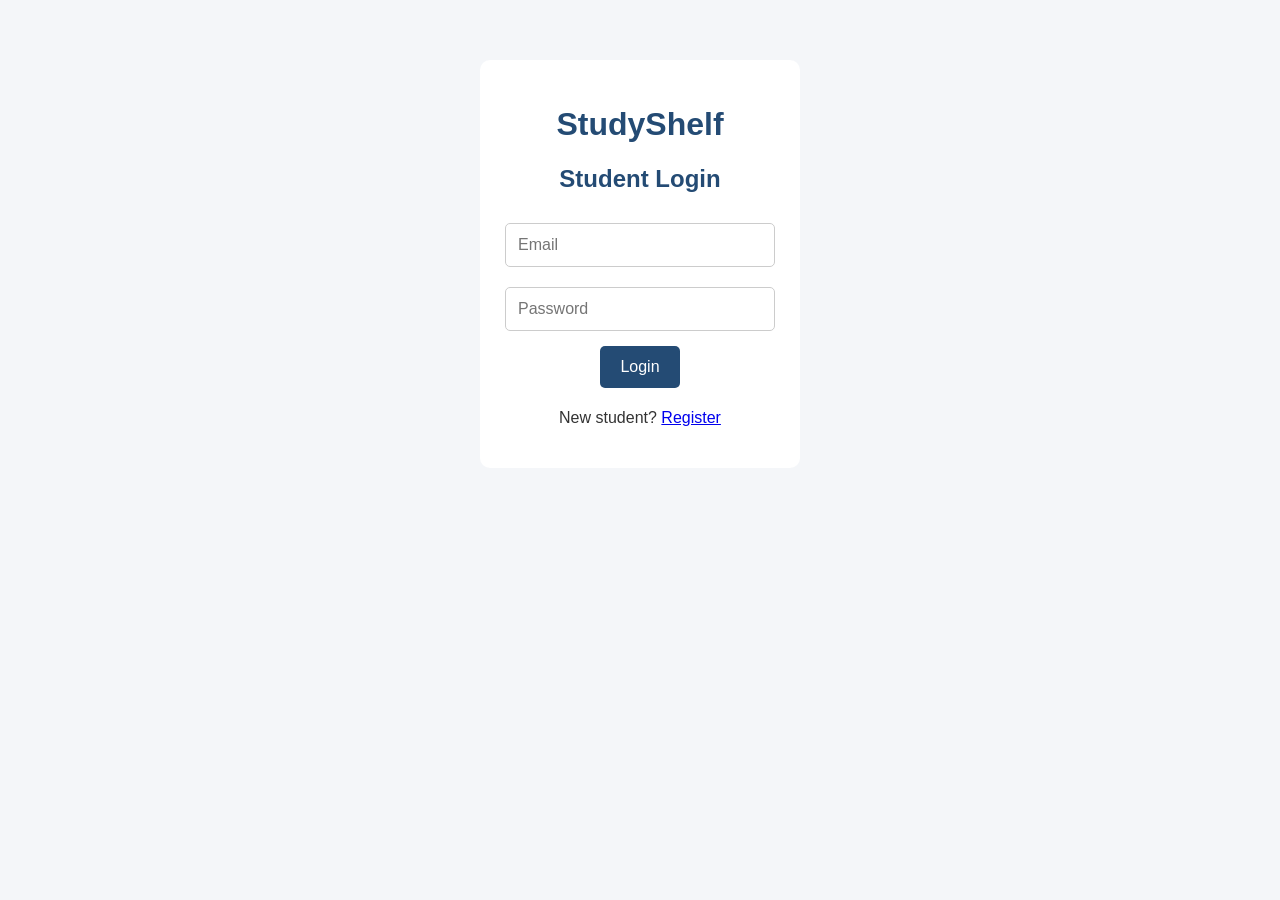
<file: index.html>
<!DOCTYPE html>
<html>
<head>
    <meta name="viewport" content="width=device-width, initial-scale=1.0">
    <title>StudyShelf</title>
    <link rel="stylesheet" href="styles.css">
</head>
<body>

<header>
    <h1>StudyShelf</h1>
    <button onclick="logout()">Logout</button>
</header>

<div class="main">
    <h2 id="welcome">Welcome to StudyShelf!</h2>
    <p>Your study materials in one place.</p>

    <h2>Subjects</h2>

    <input type="text" id="search" placeholder="Search subjects..." oninput="searchSubjects()">

    <div class="subject" onclick="openSubject('c')">
        <h3>C Programming</h3>
        <p>Programming fundamentals and concepts</p>
    </div>

    <div class="subject" onclick="openSubject('math')">
        <h3>Mathematics</h3>
        <p>Algebra, differentiation and integration</p>
    </div>

    <div class="subject" onclick="openSubject('physics')">
        <h3>Physics</h3>
        <p>Mechanics, waves and electricity</p>
    </div>

    <div class="subject" onclick="openSubject('english')">
        <h3>English</h3>
        <p>Grammar and communication skills</p>
    </div>

    <div id="chapters"></div>

    <hr>

    <h2>Share Your Notes</h2>
    <form id="notesForm">
        <input type="text" id="noteTitle" placeholder="Note title" required>
        <textarea id="noteContent" placeholder="Write your notes here..." required></textarea>
        <button type="submit">Share Notes</button>
    </form>

    <h2>Shared Notes</h2>
    <div id="sharedNotes"></div>
</div>

<script src="app.js"></script>
</body>
</html>
</file>
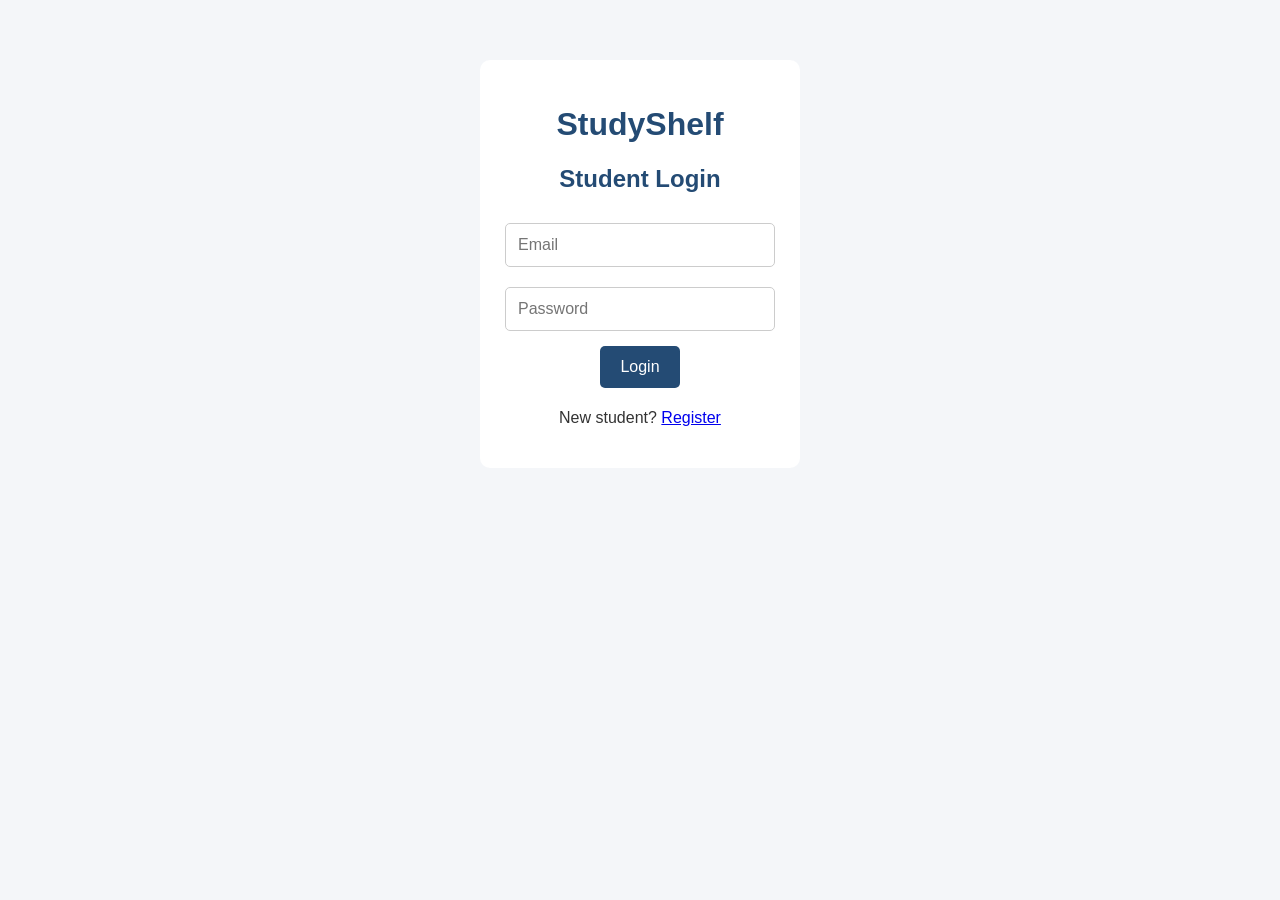
<file: login.html>
<!DOCTYPE html>
<html>
<head> 
    <meta name="viewport" content="width=device-width, initial-scale=1.0">
    <title>StudyShelf Login</title>
    <link rel="stylesheet" href="styles.css">
</head>
<body>
<div class="container">
    <h1>StudyShelf</h1>
    <h2>Student Login</h2>

    <form id="loginForm">
        <input type="email" id="email" placeholder="Email" required>
        <input type="password" id="password" placeholder="Password" required>
        <button type="submit">Login</button>
    </form>

    <p>New student? <a href="register.html">Register</a></p>
</div>
<script src="app.js"></script>
</body>
</html>
</file>
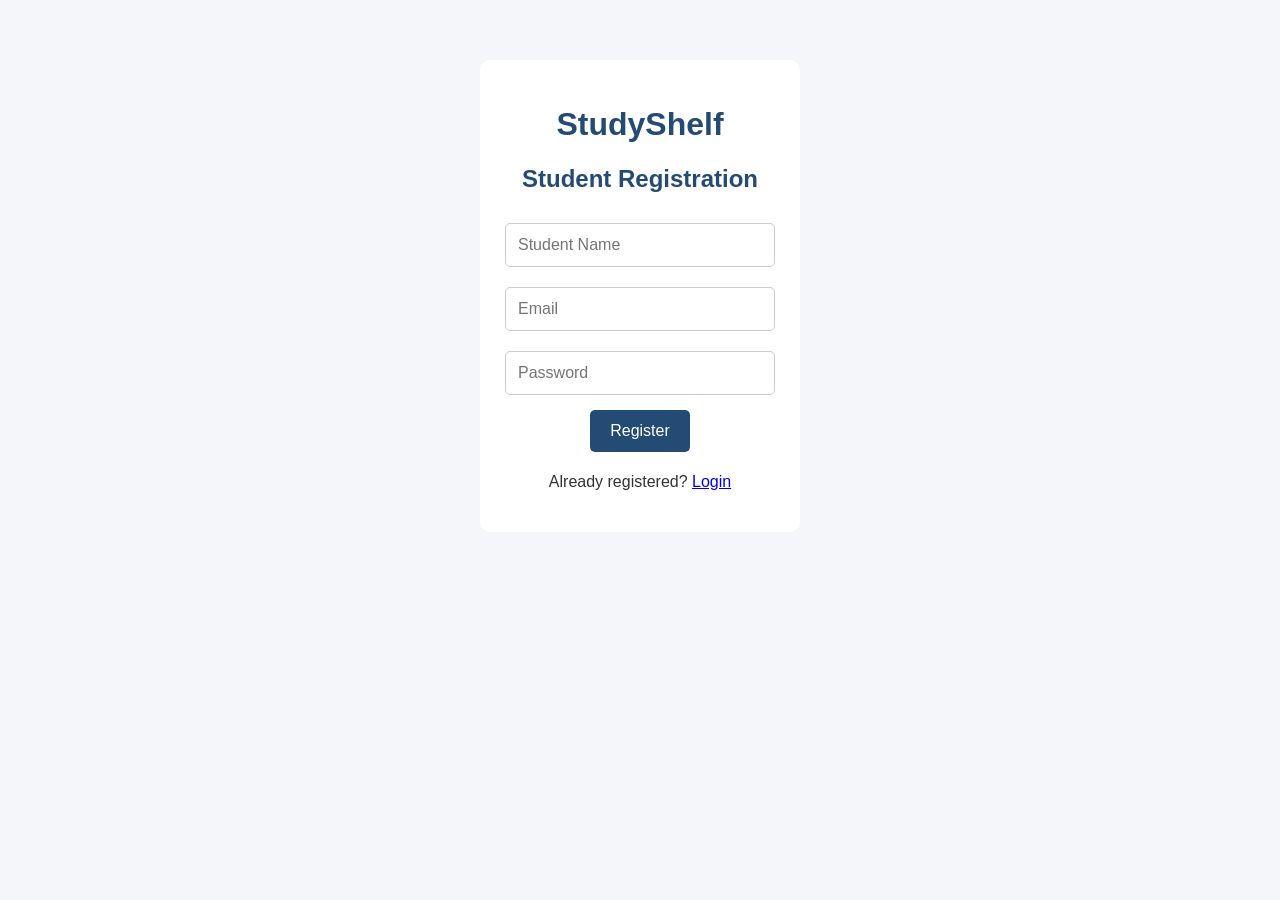
<file: register.html>
<!DOCTYPE html>
<html>
<head>
     <meta name="viewport" content="width=device-width, initial-scale=1.0">
    <title>StudyShelf Register</title>
    <link rel="stylesheet" href="styles.css">
</head>
<body>
<div class="container">
    <h1>StudyShelf</h1>
    <h2>Student Registration</h2>

    <form id="registerForm">
        <input type="text" id="name" placeholder="Student Name" required>
        <input type="email" id="email" placeholder="Email" required>
        <input type="password" id="password" placeholder="Password" required>
        <button type="submit">Register</button>
    </form>

    <p>Already registered? <a href="login.html">Login</a></p>
</div>
<script src="app.js"></script>
</body>
</html>
</file>
<file: styles.css>
* {
    box-sizing: border-box;
}

body {
    font-family: Arial, sans-serif;
    background: #f4f6f9;
    margin: 0;
    padding: 0;
    color: #333;
}

.container {
    width: 320px;
    max-width: 94%;
    margin: 60px auto;
    padding: 25px;
    background: white;
    border-radius: 10px;
    text-align: center;
}

.main {
    width: 90%;
    max-width: 850px;
    margin: 30px auto;
    padding: 20px;
}

header {
    background: #244b74;
    color: white;
    padding: 15px 25px;
    display: flex;
    justify-content: space-between;
    align-items: center;
    flex-wrap: wrap;
}

header h1 {
    margin: 0;
}

h1, h2, h3 {
    color: #244b74;
}

header h1 {
    color: white;
}

.subject, .chapter {
    background: white;
    padding: 20px;
    margin: 15px 0;
    border-radius: 8px;
    cursor: pointer;
    box-shadow: 0 2px 5px rgba(0,0,0,0.1);
}

input, textarea {
    width: 100%;
    padding: 12px;
    margin: 10px 0;
    border: 1px solid #ccc;
    border-radius: 5px;
    font-size: 16px;
}

button {
    background: #244b74;
    color: white;
    padding: 12px 20px;
    border: none;
    border-radius: 5px;
    cursor: pointer;
    font-size: 16px;
    margin: 5px;
}

button:hover {
    background: #183653;
}

/* Mobile responsive design */
@media screen and (max-width: 600px) {
    html, body {
        width: 100%;
        margin: 0;
        padding: 0;
        overflow-x: hidden;
    }

    body {
        font-size: 17px;
    }

    .main {
        width: 100%;
        max-width: 100%;
        margin: 0;
        padding: 20px 15px;
    }

    header {
        width: 100%;
        padding: 15px;
    }

    header h1 {
        font-size: 25px;
    }

    .container {
        width: 94%;
        max-width: 100%;
        margin: 30px auto;
        padding: 25px 18px;
    }

    .subject, .chapter {
        width: 100%;
        margin: 12px 0;
        padding: 20px;
    }

    input, textarea {
        width: 100%;
        font-size: 16px;
    }

    button {
        max-width: 100%;
        font-size: 17px;
        padding: 14px 18px;
    }

    h1 {
        font-size: 28px;
    }

    h2 {
        font-size: 23px;
    }

    h3 {
        font-size: 20px;
    }

    p {
        font-size: 17px;
        line-height: 1.6;
    }
}
</file>
